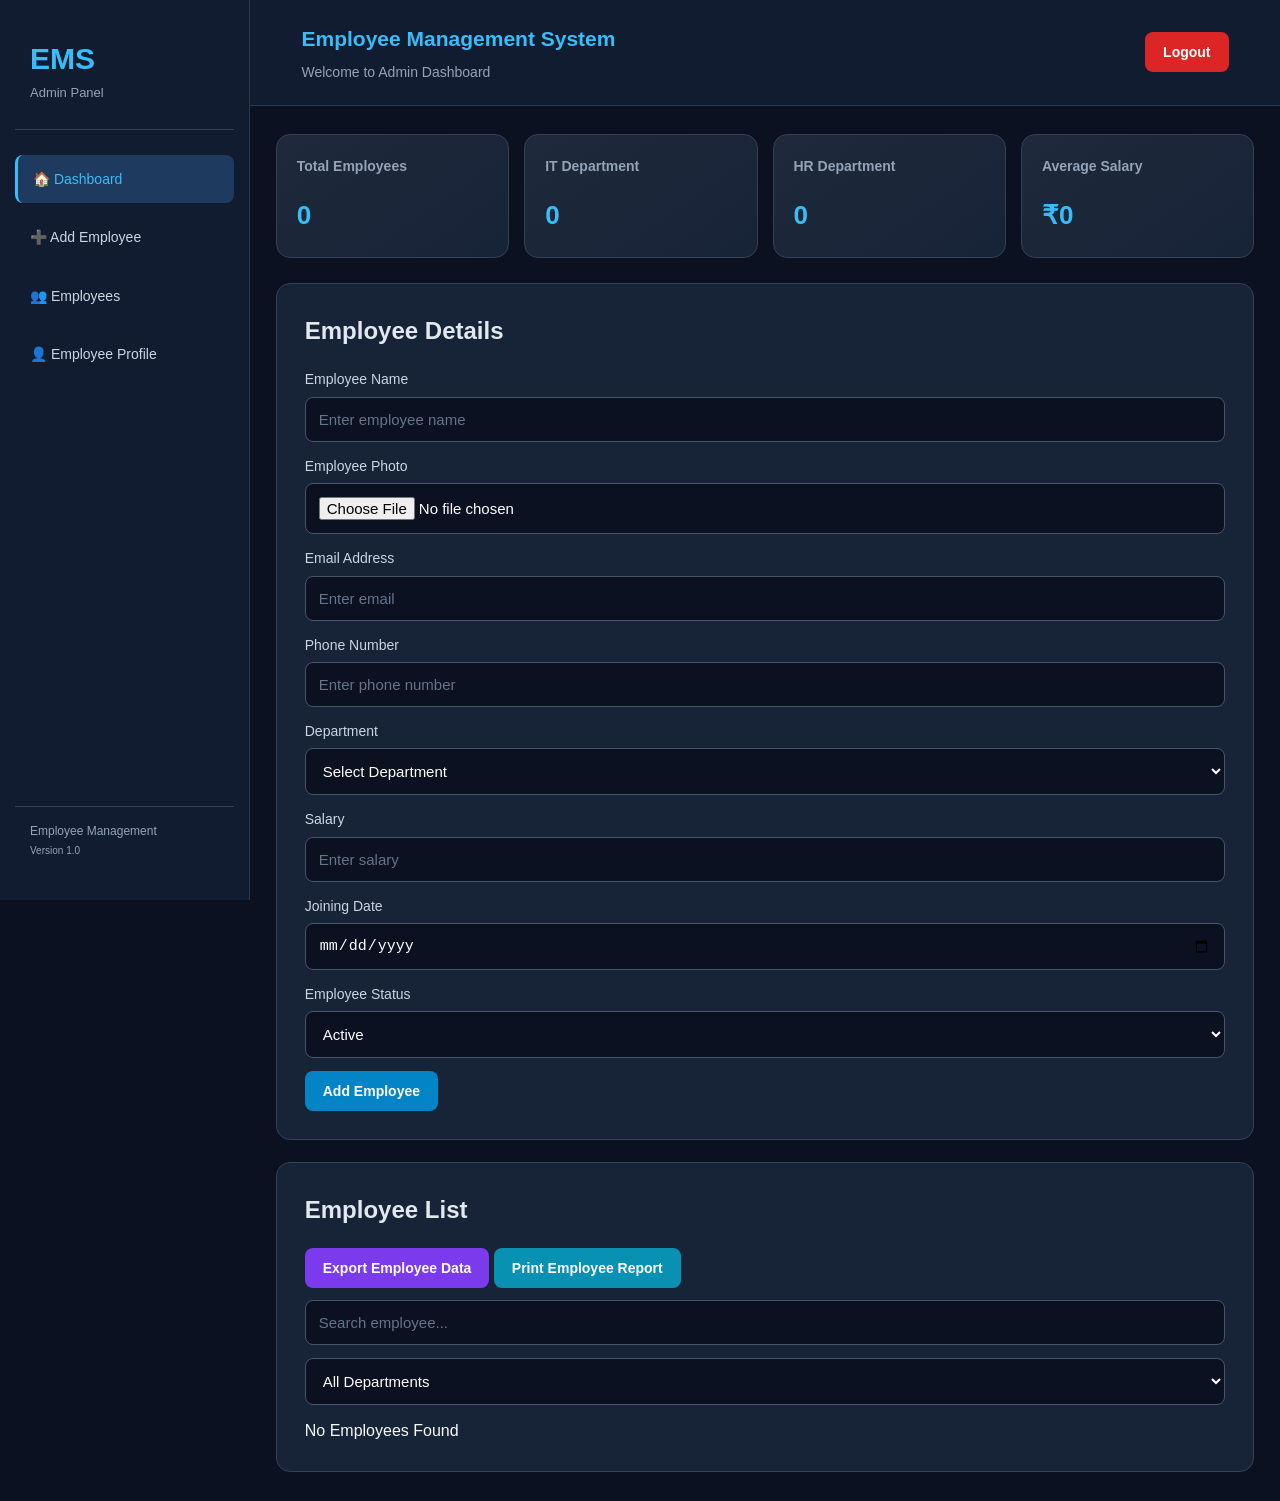
<file: index.html>
<!DOCTYPE html>
<html lang="en">

<head>
    <meta charset="UTF-8">
    <meta name="viewport" content="width=device-width, initial-scale=1.0">

    <title>Employee Management System</title>

    <link rel="stylesheet" href="style.css">
    <script src="script.js" defer></script>
</head>

<body>

    <div class="dashboard-layout">

        <!-- SIDEBAR -->
        <aside class="sidebar" id="sidebar">

            <div class="sidebar-brand">
                <h2>EMS</h2>
                <p>Admin Panel</p>
            </div>

            <nav class="sidebar-nav">

                <a href="#dashboard" class="active"
                   onclick="setActiveMenu(this); closeSidebarOnMobile()">
                    🏠 Dashboard
                </a>

                <a href="#employeeFormSection"
                   onclick="setActiveMenu(this); closeSidebarOnMobile()">
                    ➕ Add Employee
                </a>

                <a href="#employeeListSection"
                   onclick="setActiveMenu(this); closeSidebarOnMobile()">
                    👥 Employees
                </a>

                <a href="#profileSection"
                   onclick="setActiveMenu(this); closeSidebarOnMobile()">
                    👤 Employee Profile
                </a>

            </nav>

            <div class="sidebar-footer">
                <p>Employee Management</p>
                <small>Version 1.0</small>
            </div>

        </aside>

        <!-- MAIN CONTENT -->
        <div class="main-content">

            <!-- HEADER -->
            <header>

                <div class="header-left">

                    <button
                        type="button"
                        class="menu-toggle"
                        onclick="toggleSidebar()"
                        aria-label="Toggle navigation menu"
                    >
                        ☰
                    </button>

                    <div>
                        <h2>Employee Management System</h2>
                        <p>Welcome to Admin Dashboard</p>
                    </div>

                </div>

                <button type="button" onclick="logout()">
                    Logout
                </button>

            </header>

            <main>

                <!-- DASHBOARD STATISTICS -->
                <section class="stats" id="dashboard">

                    <div class="card">
                        <h3>Total Employees</h3>
                        <h2 id="total">0</h2>
                    </div>

                    <div class="card">
                        <h3>IT Department</h3>
                        <h2 id="itCount">0</h2>
                    </div>

                    <div class="card">
                        <h3>HR Department</h3>
                        <h2 id="hrCount">0</h2>
                    </div>

                    <div class="card">
                        <h3>Average Salary</h3>
                        <h2 id="avgSalary">₹0</h2>
                    </div>

                </section>

                <!-- ADD EMPLOYEE FORM -->
                <section class="form-section" id="employeeFormSection">

                    <h2>Employee Details</h2>

                    <form id="employeeForm">

                        <input type="hidden" id="editId">

                        <label>Employee Name</label>
                        <input
                            type="text"
                            id="name"
                            placeholder="Enter employee name"
                            required
                        >

                        <label>Employee Photo</label>
                        <input
                            type="file"
                            id="photo"
                            accept="image/*"
                        >

                        <label>Email Address</label>
                        <input
                            type="email"
                            id="email"
                            placeholder="Enter email"
                            required
                        >

                        <label>Phone Number</label>
                        <input
                            type="tel"
                            id="phone"
                            placeholder="Enter phone number"
                            required
                        >

                        <label>Department</label>
                        <select id="department" required>
                            <option value="">Select Department</option>
                            <option value="IT">IT</option>
                            <option value="HR">HR</option>
                            <option value="Finance">Finance</option>
                            <option value="Marketing">Marketing</option>
                            <option value="Sales">Sales</option>
                        </select>

                        <label>Salary</label>
                        <input
                            type="number"
                            id="salary"
                            placeholder="Enter salary"
                            min="0"
                            required
                        >

                        <label>Joining Date</label>
                        <input
                            type="date"
                            id="joiningDate"
                            required
                        >

                        <label>Employee Status</label>
                        <select id="status" required>
                            <option value="Active">Active</option>
                            <option value="Inactive">Inactive</option>
                        </select>

                        <button type="submit" id="submitBtn">
                            Add Employee
                        </button>

                    </form>

                </section>

                <!-- EMPLOYEE LIST -->
                <section class="list-section" id="employeeListSection">

                    <h2>Employee List</h2>

                    <button
                        type="button"
                        onclick="exportEmployees()"
                        class="export-btn"
                    >
                        Export Employee Data
                    </button>

                    <button
                        type="button"
                        onclick="printEmployeeReport()"
                        class="print-btn"
                    >
                        Print Employee Report
                    </button>

                    <input
                        type="text"
                        id="search"
                        placeholder="Search employee..."
                    >

                    <select id="departmentFilter">
                        <option value="">All Departments</option>
                        <option value="IT">IT</option>
                        <option value="HR">HR</option>
                        <option value="Finance">Finance</option>
                        <option value="Marketing">Marketing</option>
                        <option value="Sales">Sales</option>
                    </select>

                    <div id="employeeList">
                        <!-- Employee cards appear here -->
                    </div>

                </section>

                <!-- EMPLOYEE PROFILE -->
                <section
                    id="profileSection"
                    class="form-section"
                    style="display: none;"
                >

                    <h3>Employee Profile</h3>

                    <div id="profileDetails"></div>

                    <button
                        type="button"
                        onclick="closeProfile()"
                    >
                        Close Profile
                    </button>

                </section>

            </main>

        </div>

    </div>

    <!-- SIDEBAR JAVASCRIPT -->
    <script>

        function toggleSidebar() {
            document.getElementById("sidebar")
                .classList.toggle("sidebar-open");
        }

        function closeSidebarOnMobile() {
            if (window.innerWidth <= 767) {
                document.getElementById("sidebar")
                    .classList.remove("sidebar-open");
            }
        }

        function setActiveMenu(selectedLink) {
            document.querySelectorAll(".sidebar-nav a")
                .forEach(function(link) {
                    link.classList.remove("active");
                });

            selectedLink.classList.add("active");
        }

    </script>

</body>
</html>
</file>
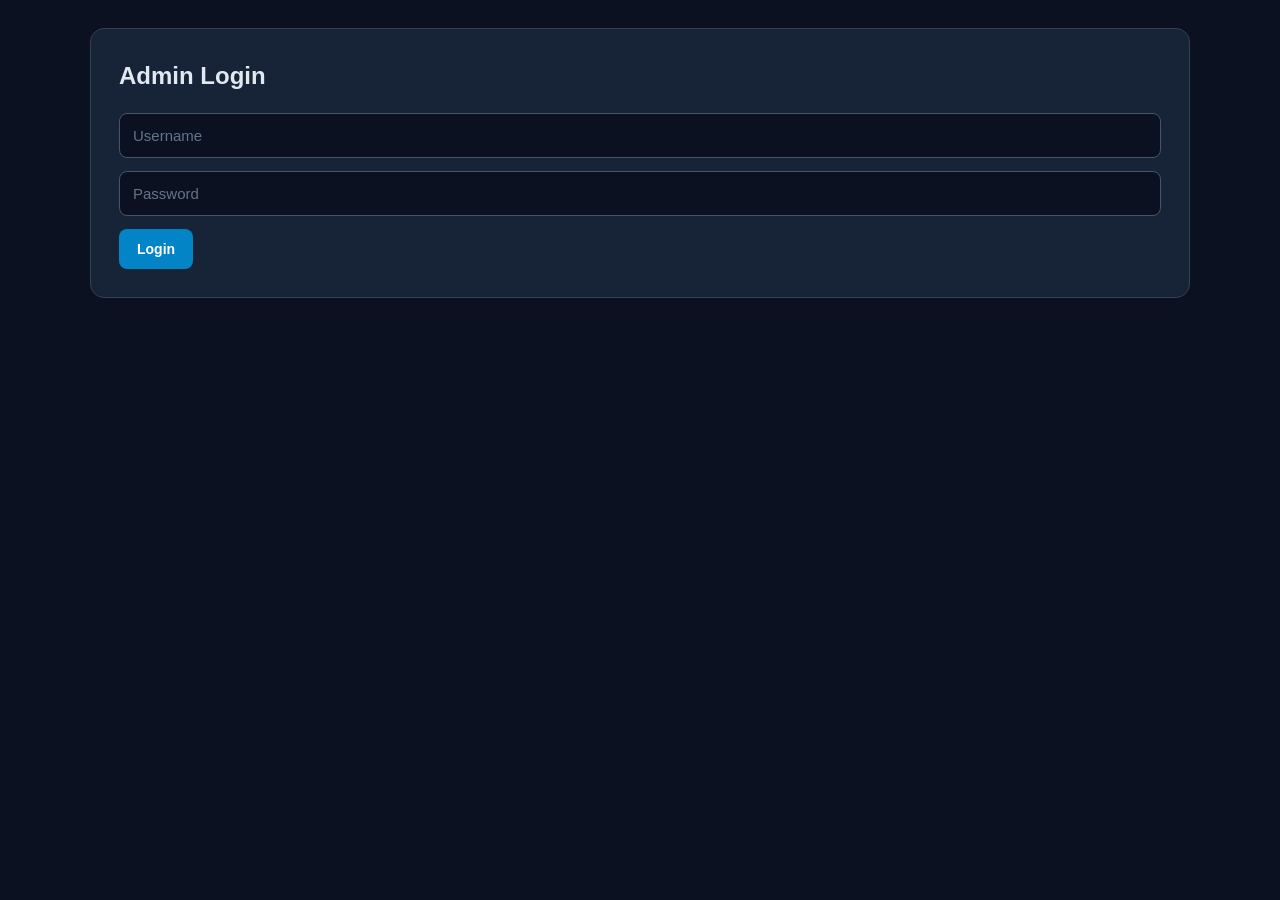
<file: login.html>
<!DOCTYPE html>
<html lang="en">
<head>
  <meta charset="UTF-8">
  <meta name="viewport" content="width=device-width, initial-scale=1.0">
  <title>Admin Login</title>
  <link rel="stylesheet" href="style.css">
</head>
<body>
  <main class="form-section">
    <h2>Admin Login</h2>

    <form id="loginForm">
      <input id="username" type="text"
        placeholder="Username" required>

      <input id="password" type="password"
        placeholder="Password" required>

      <button type="submit">Login</button>
      <p id="message"></p>
    </form>
  </main>

  <script>
    document.getElementById("loginForm")
      .addEventListener("submit", function(e) {
        e.preventDefault();

        const user = document.getElementById("username").value;
        const pass = document.getElementById("password").value;

        if (user === "admin" && pass === "12345") {
          window.location.href = "index.html";
        } else {
          document.getElementById("message").textContent =
            "Invalid Username or Password!";
        }
      });
  </script>
</body>
</html>
</file>
<file: style.css>
/* =================================
   EMPLOYEE MANAGEMENT SYSTEM
   PROFESSIONAL ADMIN DASHBOARD
================================= */

* {
  margin: 0;
  padding: 0;
  box-sizing: border-box;
}

html {
  scroll-behavior: smooth;
}

body {
  font-family: Arial, sans-serif;
  background: #0b1120;
  color: #f8fafc;
  line-height: 1.6;
}

/* MAIN DASHBOARD */

.dashboard-layout {
  display: flex;
  min-height: 100vh;
}

/* SIDEBAR */

.sidebar {
  width: 250px;
  min-width: 250px;
  background: #111c31;
  border-right: 1px solid #263750;
  padding: 25px 15px;
  display: flex;
  flex-direction: column;
  position: fixed;
  top: 0;
  bottom: 0;
  left: 0;
  z-index: 100;
}

.sidebar-brand {
  padding: 10px 15px 25px;
  border-bottom: 1px solid #334155;
}

.sidebar-brand h2 {
  color: #38bdf8;
  font-size: 30px;
}

.sidebar-brand p {
  color: #94a3b8;
  font-size: 13px;
}

.sidebar-nav {
  margin-top: 25px;
  display: flex;
  flex-direction: column;
  gap: 10px;
}

.sidebar-nav a {
  display: block;
  text-decoration: none;
  color: #cbd5e1;
  padding: 13px 15px;
  border-radius: 8px;
  font-size: 14px;
  transition: 0.3s;
}

.sidebar-nav a:hover {
  background: #1e3a5f;
  color: #38bdf8;
  transform: translateX(4px);
}

.sidebar-nav a.active {
  background: #1e3a5f;
  color: #38bdf8;
  border-left: 3px solid #38bdf8;
}

.sidebar-footer {
  margin-top: auto;
  padding: 15px;
  border-top: 1px solid #334155;
  color: #94a3b8;
  font-size: 12px;
}

/* MAIN CONTENT */

.main-content {
  width: calc(100% - 250px);
  margin-left: 250px;
  min-width: 0;
}

/* HEADER */

header {
  background: #111c31;
  padding: 22px 5%;
  border-bottom: 1px solid #263750;
  display: flex;
  flex-wrap: wrap;
  align-items: center;
  justify-content: space-between;
  gap: 12px;
}

.header-left {
  display: flex;
  align-items: center;
  gap: 15px;
}

header h2 {
  color: #38bdf8;
  margin-bottom: 5px;
  font-size: 21px;
}

header p {
  color: #94a3b8;
  font-size: 14px;
}

header button {
  background: #dc2626;
}

/* MENU BUTTON */

.menu-toggle {
  display: none;
  background: #0284c7;
  font-size: 18px;
  padding: 10px 14px;
}

/* MAIN */

main {
  width: 95%;
  max-width: 1100px;
  margin: 28px auto;
}

/* DASHBOARD STATISTICS */

.stats {
  display: grid;
  grid-template-columns: repeat(2, 1fr);
  gap: 15px;
  margin-bottom: 25px;
}

.card {
  background: linear-gradient(145deg, #1e293b, #172337);
  padding: 20px;
  border-radius: 14px;
  border: 1px solid #334155;
  transition: 0.3s;
}

.card:hover {
  border-color: #38bdf8;
  transform: translateY(-3px);
}

.card h3 {
  color: #94a3b8;
  font-size: 14px;
}

.card h2 {
  color: #38bdf8;
  margin-top: 12px;
  font-size: 26px;
}

/* SECTIONS */

.form-section,
.list-section {
  background: #172337;
  padding: 22px;
  border-radius: 14px;
  margin-bottom: 22px;
  border: 1px solid #334155;
  scroll-margin-top: 20px;
}

.form-section h2,
.list-section h2,
h3 {
  margin-bottom: 18px;
  color: #e2e8f0;
}

/* FORM */

label {
  display: block;
  color: #cbd5e1;
  font-size: 14px;
  margin-bottom: 6px;
}

input,
select {
  width: 100%;
  padding: 13px;
  margin-bottom: 13px;
  background: #0b1120;
  color: white;
  border: 1px solid #475569;
  border-radius: 8px;
  font-size: 15px;
}

input:focus,
select:focus {
  outline: none;
  border-color: #38bdf8;
  box-shadow: 0 0 0 2px #38bdf820;
}

input::placeholder {
  color: #64748b;
}

/* BUTTONS */

button {
  padding: 12px 18px;
  background: #0284c7;
  color: white;
  border: none;
  border-radius: 8px;
  cursor: pointer;
  font-weight: bold;
  font-size: 14px;
  transition: 0.2s;
}

button:hover {
  filter: brightness(1.15);
}

button:active {
  transform: scale(0.97);
}

/* EMPLOYEE CARDS */

.employee {
  background: #0b1120;
  padding: 18px;
  border-radius: 11px;
  margin-top: 13px;
  border: 1px solid #334155;
}

.employee h4 {
  color: #38bdf8;
  margin-bottom: 10px;
}

.employee p {
  color: #cbd5e1;
  margin-bottom: 7px;
  font-size: 14px;
}

.employee img {
  width: 75px;
  height: 75px;
  object-fit: cover;
  border-radius: 50%;
  margin-bottom: 12px;
  border: 2px solid #38bdf8;
}

/* STATUS BADGES */

.status-badge {
  display: inline-block;
  padding: 4px 12px;
  border-radius: 20px;
  font-size: 12px;
  font-weight: bold;
  margin-left: 5px;
}

.active-status {
  background: #14532d;
  color: #4ade80;
  border: 1px solid #22c55e;
}

.inactive-status {
  background: #7f1d1d;
  color: #fca5a5;
  border: 1px solid #ef4444;
}

/* ACTION BUTTONS */

.actions {
  display: flex;
  flex-wrap: wrap;
  gap: 10px;
  margin-top: 14px;
}

.edit {
  background: #16a34a;
}

.delete {
  background: #dc2626;
}

/* EXPORT AND PRINT */

.export-btn {
  background: #7c3aed;
  margin-bottom: 12px;
}

.print-btn {
  background: #0891b2;
  margin-bottom: 12px;
}

/* PROFILE */

#profileDetails {
  color: #cbd5e1;
  line-height: 2;
}

#profileDetails img {
  width: 100px;
  height: 100px;
  object-fit: cover;
  border-radius: 50%;
  border: 2px solid #38bdf8;
}

/* EMPTY MESSAGE */

.empty {
  color: #94a3b8;
  text-align: center;
  padding: 20px;
}

/* TABLET AND DESKTOP */

@media (min-width: 768px) {
  .stats {
    grid-template-columns: repeat(4, 1fr);
  }

  .form-section,
  .list-section {
    padding: 28px;
  }
}

/* MOBILE RESPONSIVE */

@media (max-width: 767px) {
  .dashboard-layout {
    display: block;
  }

  .main-content {
    width: 100%;
    margin-left: 0;
  }

  header {
    padding: 18px 5%;
  }

  main {
    width: 92%;
    margin: 20px auto;
  }

  .menu-toggle {
    display: block;
  }

  .header-left {
    gap: 10px;
  }

  header h2 {
    font-size: 16px;
  }

  header p {
    font-size: 12px;
  }

  .sidebar {
    position: fixed;
    top: 0;
    left: -270px;
    bottom: 0;
    width: 250px;
    min-width: 250px;
    height: 100vh;
    z-index: 1000;
    transition: left 0.3s ease;
    overflow-y: auto;
  }

  .sidebar.sidebar-open {
    left: 0;
  }

  .sidebar-footer {
    display: block;
  }

  .sidebar-nav {
    flex-direction: column;
  }
}

/* SMALL MOBILE */

@media (max-width: 380px) {
  .stats {
    gap: 10px;
  }

  .card {
    padding: 14px;
  }

  .card h2 {
    font-size: 21px;
  }

  .actions button {
    flex: 1;
  }

  .sidebar-nav a {
    font-size: 11px;
    padding: 8px;
  }
}

/* PRINT */

@media print {
  body {
    background: white;
    color: black;
  }

  .sidebar,
  header button,
  button {
    display: none !important;
  }

  .main-content {
    width: 100%;
    margin: 0;
  }

  .form-section {
    display: none;
  }
}
</file>
